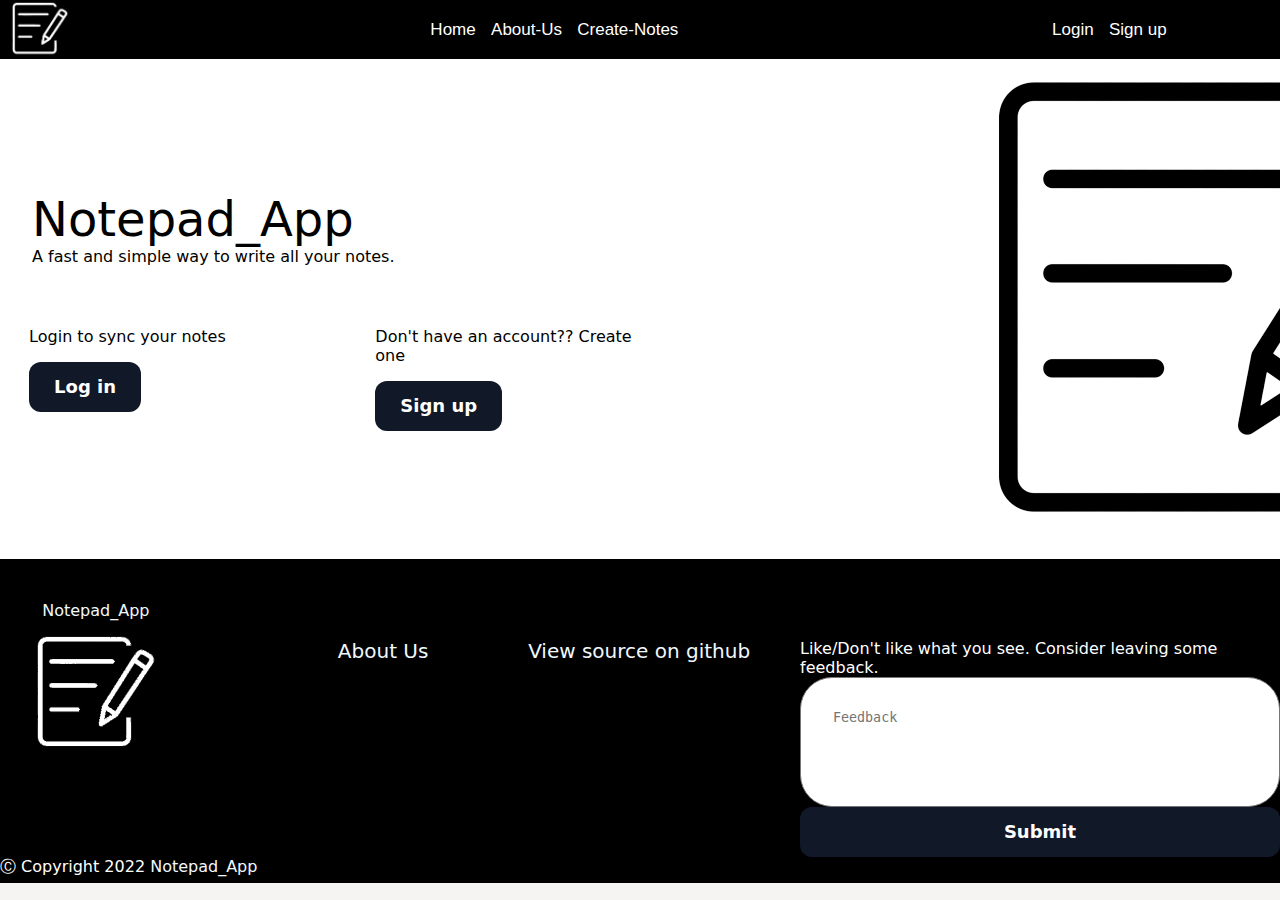
<file: index.html>
<!DOCTYPE html>
<html lang="en">

<head>
	<meta charset="UTF-8">
	<title>Notepad_App</title>
	<link rel="stylesheet" href="./css/style.css">
	<html lang="en">

<body>
	<script>0</script>
	<nav class="navg">
		<div><img src="./images/notepad-image_dark.png" alt="notepad-logo" class="logo-image"></div>
		<div class="f-nav">
			<a href="./index.html">Home</a>
			<a href="./pages/aboutus/aboutUs.html">About-Us</a>
			<a href="./pages/notepad/index.html">Create-Notes</a>
		</div>
		<div class="s-nav">
			<a href="./pages/login/login.html">Login</a>
			<a href="./pages/sign-up/index.html">Sign up</a>
		</div>
	</nav>
	<main>
		<div id="details">
			<div id="intro">
				<div id="heading">Notepad_App</div>
				<div id="content">A fast and simple way to write all your notes.</div>
			</div>
			<div id="log-in-main">
				<div id="content">Login to sync your notes</div>
				<button onclick="document.location='./pages/login/login.html'" class="button">Log in</button>
			</div>
			<div id="sign-in-main">
				<div id="content">Don't have an account?? Create one</div>
				<button onclick="document.location='./pages/sign-up/index.html'" class="button">Sign up</button>
			</div>
		</div>
		<div class="image-wrapper">
			<img src="./images/notepad-image.png" alt="notepad-image">
		</div>
	</main>
	<footer>
		<div class="footer-logo">
			<div id="footer-logo-text"><a href="#">Notepad_App</a></div>
			<a href="#"><img src="./images/notepad-image_dark.png" alt="logo-image" class="footer-logo-image"></a>
		</div>
		<div class="links">
			<a href="./pages/aboutUs.html">About Us</a>
			<a href="https://github.com/JatinKumarKushwaha/notepad_app">View source on github</a>
		</div>
		<section class="feedback">
			Like/Don't like what you see.
			Consider leaving some feedback.
			<textarea placeholder="Feedback" name="feedback" id="feedback-textbox" cols="30" rows="10"></textarea>
			<button class="button" id="submit-feedback">Submit</button>
		</section>
		<div class="liesence-text">&#9400; Copyright 2022 <a
				href="https://github.com/JatinKumarKushwaha/notepad_app">Notepad_App </a></div>
	</footer>
</body>

</html>
</file>
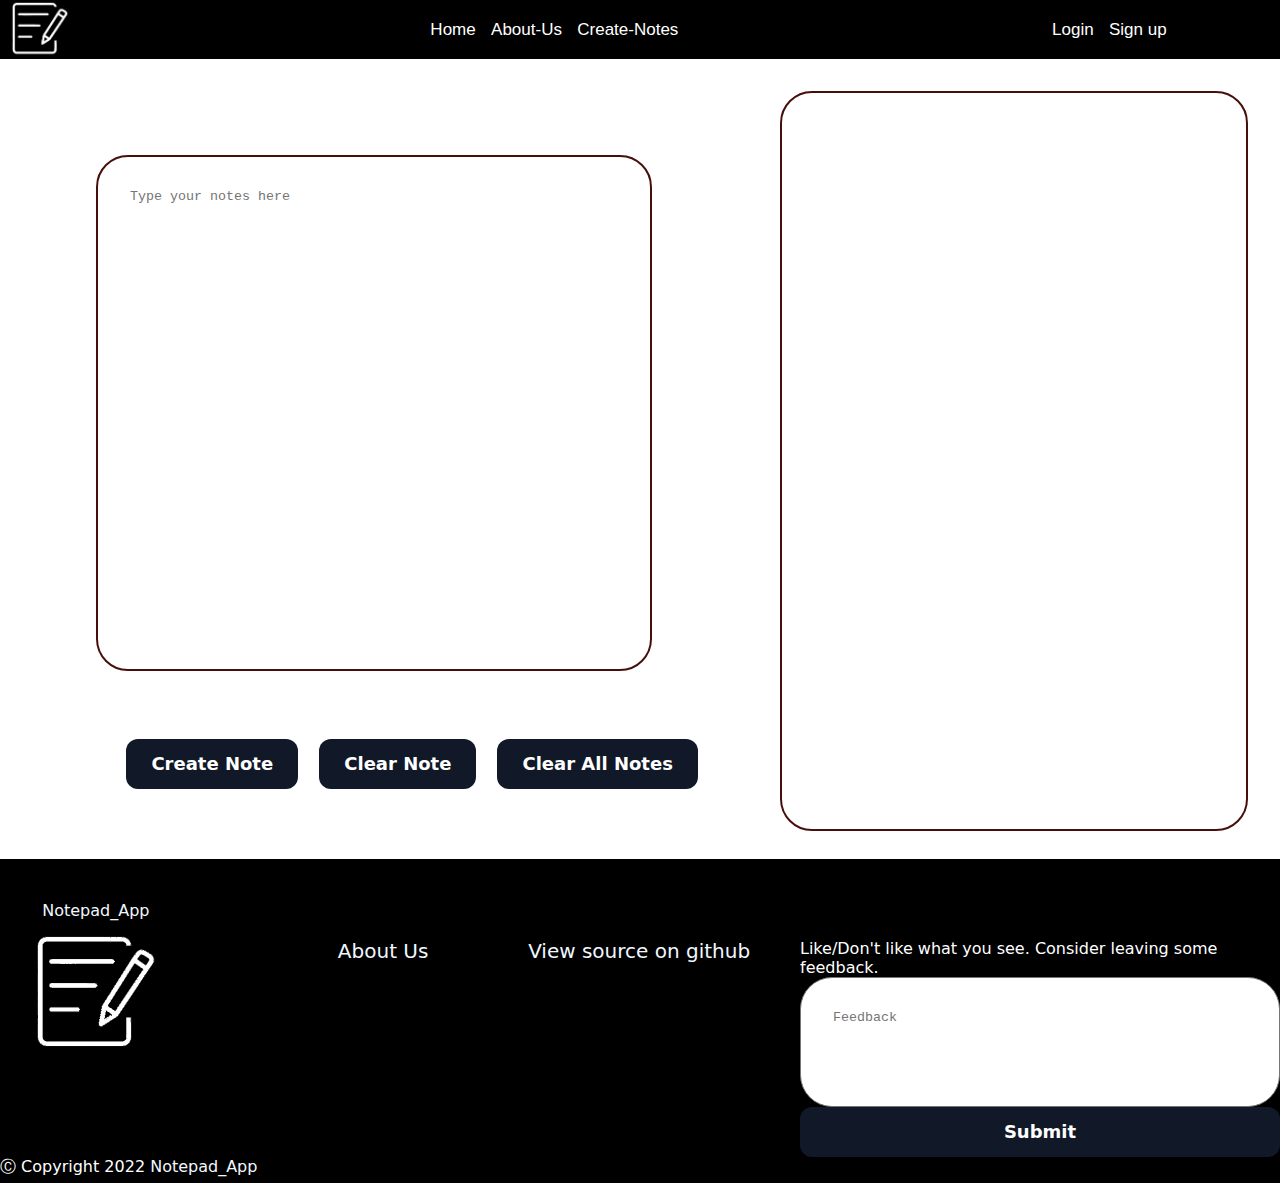
<file: pages/notepad/index.html>
<!DOCTYPE html>
<html lang="en">

<head>
	<meta charset="UTF-8">
	<meta http-equiv="X-UA-Compatible" content="IE=edge">
	<meta name="viewport" content="width=device-width, initial-scale=1.0">
	<title>Notepad_App</title>
	<link rel="stylesheet" href="src/notes_app.css">
</head>

<body>
	<script>0</script>
	<nav class="navg">
		<div><img src="../../images/notepad-image_dark.png" alt="notepad-logo" class="logo-image"></div>
		<div class="f-nav">
			<a href="../../index.html">Home</a>
			<a href="../../pages/aboutus/aboutUs.html">About-Us</a>
			<a href="../../pages/notepad/index.html">Create-Notes</a>
		</div>
		<div class="s-nav">
			<a href="../../pages/login/login.html">Login</a>
			<a href="../../pages/sign-up/index.html">Sign up</a>
		</div>
	</nav>
	<div id="notepad-container">
		<div id="input-box">
			<textarea placeholder="Type your notes here" name="notes-input" id="text-box"></textarea>
			<div class="button-container">
				<button class="button" id="create-note-button" onclick="create_note()" type="submit">Create
					Note</button>
				<button class="button" id="clear-note-button" onclick="clear_notes(1)" type="submit">Clear Note</button>
				<button class="button" id="clear-all-notes-button" onclick="clear_notes()" type="submit">Clear All
					Notes</button>
			</div>
		</div>
		<div id="notes-container"></div>
	</div>
	<footer>
		<div class="footer-logo">
			<div id="footer-logo-text"><a href="https://github.com/JatinKumarKushwaha/notepad_app">Notepad_App</a></div>
			<a href="https://github.com/JatinKumarKushwaha/notepad_app"><img src="../../images/notepad-image_dark.png"
					alt="logo-image" class="footer-logo-image"></a>
		</div>
		<div class="links">
			<a href="../../pages/aboutus/aboutUs.html">About Us</a>
			<a href="https://github.com/JatinKumarKushwaha/notepad_app">View source on github</a>
		</div>
		<section class="feedback">
			Like/Don't like what you see.
			Consider leaving some feedback.
			<textarea placeholder="Feedback" name="feedback" id="feedback-textbox" cols="30" rows="10"></textarea>
			<button class="button" id="submit-feedback">Submit</button>
		</section>
		<div class="liesence-text">&#9400; Copyright 2022 <a
				href="https://github.com/JatinKumarKushwaha/notepad_app">Notepad_App </a></div>
	</footer>
</body>
<script src="src/script.js"></script>

</html>
</file>
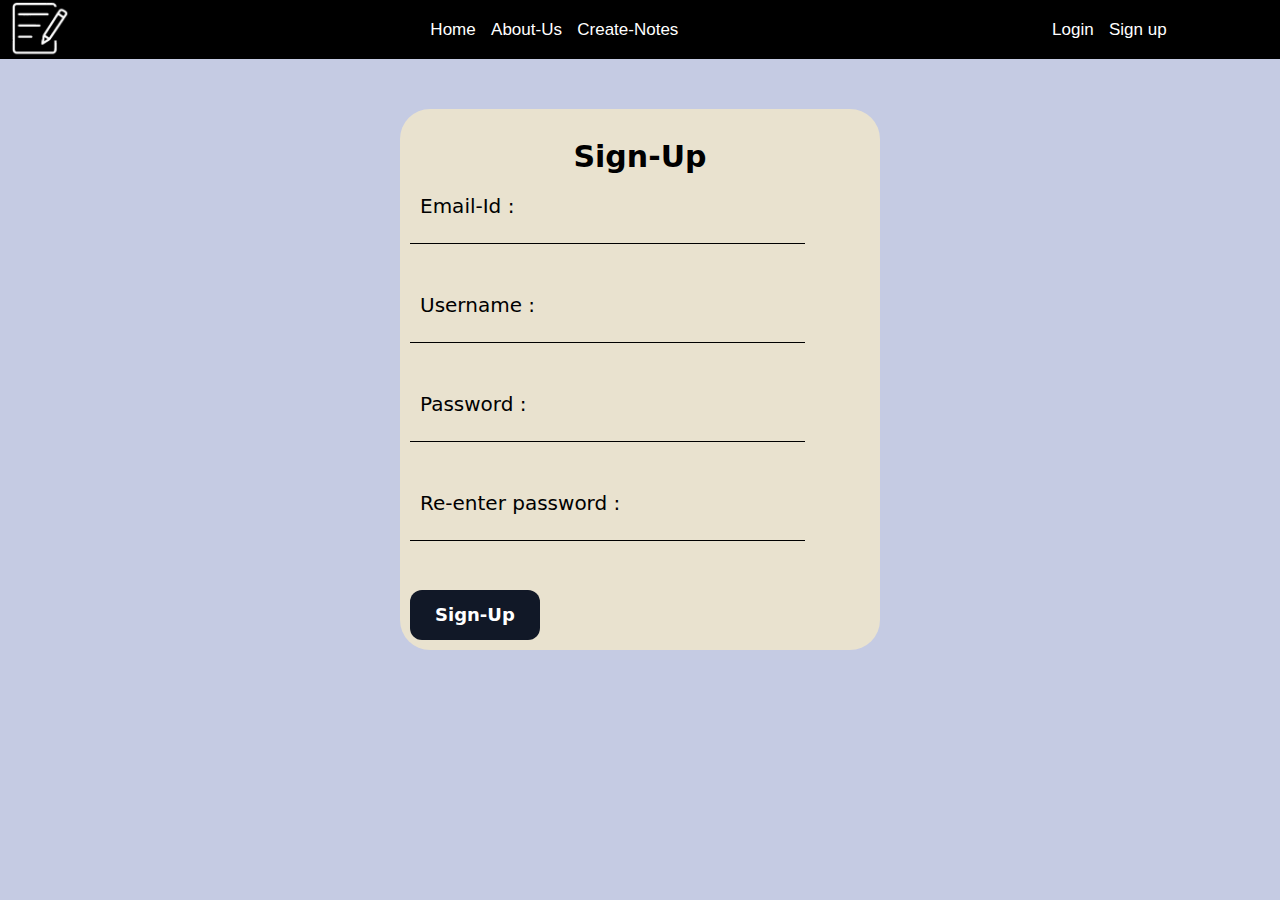
<file: pages/sign-up/index.html>
<!DOCTYPE html>
<html lang="en">

<head>
	<meta charset="UTF-8">
	<title>Sign-up</title>
	<link rel="stylesheet" href="../../css/style.css">
	<link rel="stylesheet" href="signup.css">
</head>

<body>
	<script>0</script>
	<div>
		<nav class="navg">
			<div><img src="../../images/notepad-image_dark.png" alt="notepad-logo" class="logo-image"></div>
			<div class="f-nav">
				<a href="../../index.html">Home</a>
				<a href="../../pages/aboutus/aboutUs.html">About-Us</a>
				<a href="../../pages/notepad/index.html">Create-Notes</a>
			</div>
			<div class="s-nav">
				<a href="../../pages/login/login.html">Login</a>
				<a href="../../pages/sign-up/index.html">Sign up</a>
			</div>
		</nav>
	</div>
	<div class="sign-up">
		<h1>Sign-Up</h1>
		<form>
			<div class="userbox">
				<label>Email-Id :</label>
				<input type="email" name="" required="">
			</div>
			<br>
			<div class="userbox">
				<label>Username :</label>
				<input type="text" name="" required="">
			</div>
			<br>
			<div class="userbox">
				<label>Password :</label>
				<input type="password" name="" required="">
			</div>
			<br>
			<div class="userbox">
				<label>Re-enter password :</label>
				<input type="password" name="" required="">
			</div>
			<br>
			<button class="button">Sign-Up</button>
		</form>
	</div>
</body>

</html>
</file>
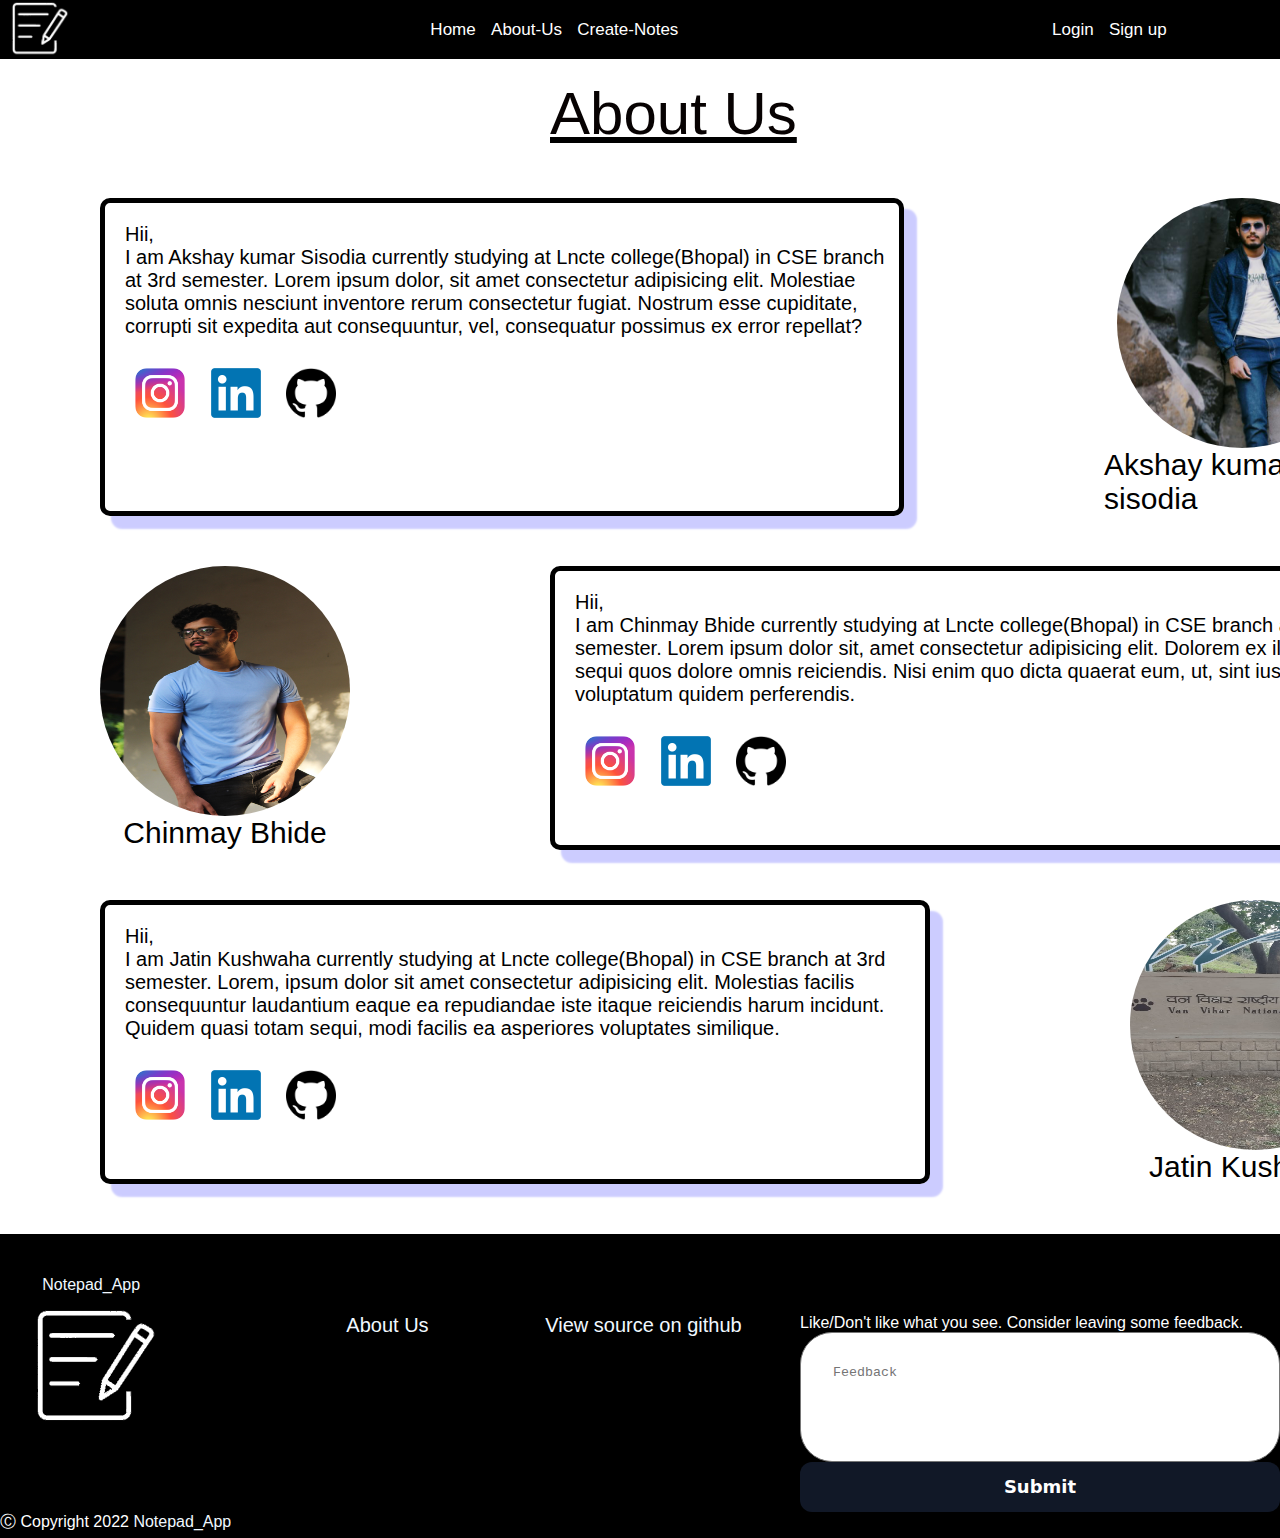
<file: pages/aboutus/aboutUs.html>
<!DOCTYPE html>
<html lang="en">

<head>
	<meta charset="UTF-8">
	<meta http-equiv="X-UA-Compatible" content="IE=edge">
	<meta name="viewport" content="width=device-width, initial-scale=1.0">
	<title>AboutUs</title>
	<link rel="stylesheet" href="../../css/style.css">
	<link rel="stylesheet" href="aboutUs.css">
</head>

<body>
	<script>0</script>
	<nav class="navg">
		<div><img src="../../images/notepad-image_dark.png" alt="notepad-logo" class="logo-image"></div>
		<div class="f-nav">
			<a href="../../index.html">Home</a>
			<a href="../../pages/aboutus/aboutUs.html">About-Us</a>
			<a href="../../pages/notepad/index.html">Create-Notes</a>
		</div>
		<div class="s-nav">
			<a href="../../pages/login/login.html">Login</a>
			<a href="../../pages/sign-up/index.html">Sign up</a>
		</div>
	</nav>
	<div class="About">
		<span class="aboutUs">About Us</span>
		<main class="content">
			<div class="one">
				<div class="descriptionOne">
					<p>Hii,<br>
						I am Akshay kumar Sisodia currently studying at Lncte college(Bhopal) in CSE branch at 3rd
						semester.
						Lorem ipsum dolor, sit amet consectetur adipisicing elit. Molestiae soluta omnis nesciunt
						inventore
						rerum consectetur fugiat. Nostrum esse cupiditate, corrupti sit expedita aut consequuntur,
						vel,
						consequatur possimus ex error repellat?</p>
					<a href="https://www.instagram.com/akshaysisodia/"><img src="Instagram_logo.png" alt=""
							class="logo"></a>
					<a href="https://www.linkedin.com/in/akshay-sisodia-736464202/"><img src="LinkedIn_logo.png" alt=""
							class="logo"></a>
					<a href="https://github.com/Akshay90988"><img src="Github.png" alt="" class="logo"></a>
				</div>
				<div class="image-and-name">
					<div class="image-con"></div>
					<img src="Akshay.jpg" alt="akshay" class="pic">
					<span class="name">Akshay kumar sisodia</span>
				</div>
			</div>
			<div class="two">
				<div class="image-and-name">
					<div class="image-con"></div>
					<img src="Chinmay.jpg " alt="Chinmay" class="picTwo">
					<span class="nameChinmay">Chinmay Bhide </span>
				</div>
				<div class="descriptionTwo">
					<p>Hii,<br>
						I am Chinmay Bhide currently studying at Lncte college(Bhopal) in CSE branch at 3rd semester.
						Lorem
						ipsum dolor sit, amet consectetur adipisicing elit. Dolorem ex illo nam sequi quos dolore omnis
						reiciendis. Nisi enim quo dicta quaerat eum, ut, sint iusto rem, voluptatum quidem perferendis.
					</p>
					<a href="https://www.instagram.com/_._.illusionnn._._/"><img src="Instagram_logo.png" alt=""
							class="logo"></a>
					<a href="https://www.linkedin.com/in/chinmay-bhide-98a7b0200/"><img src="LinkedIn_logo.png" alt=""
							class="logo"></a>
					<a href="https://github.com/illusionnn"><img src="Github.png" alt="" class="logo"></a>
				</div>
			</div>
			<div class="three">
				<div class="descriptionThree">
					<p>Hii,<br>
						I am Jatin Kushwaha currently studying at Lncte college(Bhopal) in CSE branch at 3rd semester.
						Lorem,
						ipsum dolor sit amet consectetur adipisicing elit. Molestias facilis consequuntur laudantium
						eaque
						ea
						repudiandae iste itaque reiciendis harum incidunt. Quidem quasi totam sequi, modi facilis ea
						asperiores
						voluptates similique.</p>
					<a href="https://www.instagram.com/jatin_kushwaha314159/"><img src="Instagram_logo.png" alt=""
							class="logo"></a>
					<a href="https://github.com/JatinKumarKushwaha"><img src="LinkedIn_logo.png" alt=""
							class="logo"></a>
					<a href="https://github.com/JatinKumarKushwaha"><img src="Github.png" alt="" class="logo"></a>
				</div>
				<div class="image-and-name">
					<div class="image-con"></div>
					<img src="jatin.jfif" alt="jatin" class="pic">
					<span class="name">Jatin Kushwaha</span>
				</div>
			</div>
		</main>
	</div>
	<footer>
		<div class="footer-logo">
			<div id="footer-logo-text"><a href="https://github.com/JatinKumarKushwaha/notepad_app">Notepad_App</a></div>
			<a href="https://github.com/JatinKumarKushwaha/notepad_app"><img src="../../images/notepad-image_dark.png"
					alt="logo-image" class="footer-logo-image"></a>
		</div>
		<div class="links">
			<a href="../../pages/aboutus/aboutUs.html">About Us</a>
			<a href="https://github.com/JatinKumarKushwaha/notepad_app">View source on github</a>
		</div>
		<section class="feedback">
			Like/Don't like what you see.
			Consider leaving some feedback.
			<textarea placeholder="Feedback" name="feedback" id="feedback-textbox" cols="30" rows="10"></textarea>
			<button class="button" id="submit-feedback">Submit</button>
		</section>
		<div class="liesence-text">&#9400; Copyright 2022 <a
				href="https://github.com/JatinKumarKushwaha/notepad_app">Notepad_App </a></div>
	</footer>
</body>

</html>
</file>
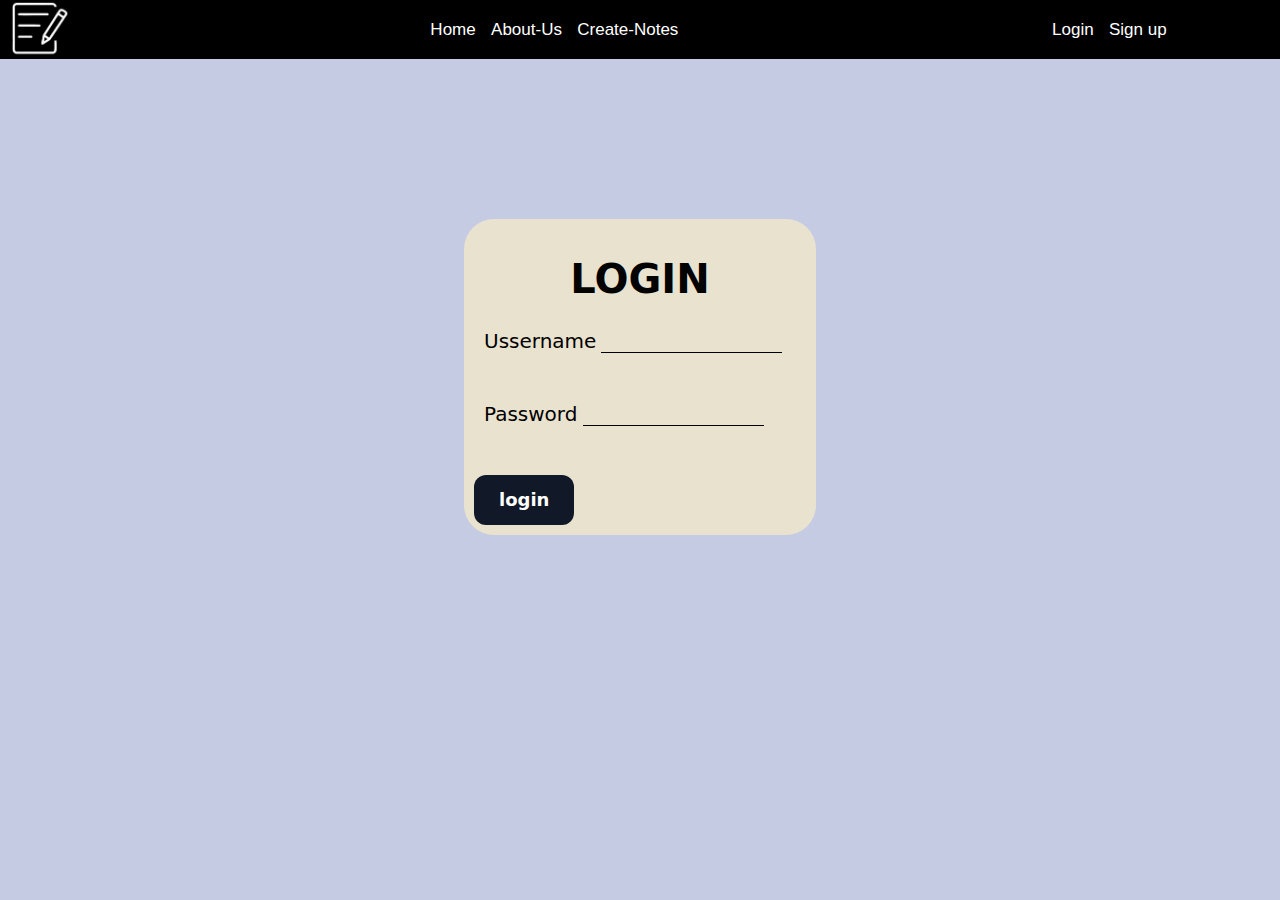
<file: pages/login/login.html>
<!DOCTYPE html>
<html lang="en">

<head>
	<meta charset="UTF-8">
	<title>Login</title>
	<link rel="stylesheet" href="../../css/style.css">
	<link rel="stylesheet" href="login.css">
</head>

<body>
	<script>0</script>
	<div>
		<nav class="navg">
			<div><img src="../../images/notepad-image_dark.png" alt="notepad-logo" class="logo-image"></div>
			<div class="f-nav">
				<a href="../../index.html">Home</a>
				<a href="../../pages/aboutus/aboutUs.html">About-Us</a>
				<a href="../../pages/notepad/index.html">Create-Notes</a>
			</div>
			<div class="s-nav">
				<a href="../../pages/login/login.html">Login</a>
				<a href="../../pages/sign-up/index.html">Sign up</a>
			</div>
		</nav>
	</div>
	<div class="login">
		<h1>LOGIN</h1>
		<form>
			<div class="userbox">
				<label>Ussername</label>
				<input type="text" name="" required="">

			</div>
			<br>
			<div class="userbox">
				<label>Password</label>
				<input type="password" name="" required="">

			</div>
			<br>
			<button class="button">login</button>
		</form>
	</div>
</body>

</html>
</file>
<file: css/style.css>
@import url(footer.css);
@import url(nav.css);
@import url(content.css);
@import url(button.css);

@media (prefers-color-scheme: light) {
	:root {
		--text: #060404;
		--background: #f6f3f3;
		--primary: #9e0a0a;
		--secondary: #111827;
		--accent: #836363;
		font-size: 16px;
	}
}

@media (prefers-color-scheme: dark) {
	:root {
		--text: #fbf9f9;
		--background: #0c0909;
		--primary: #f56161;
		--secondary: #d8dfee;
		--accent: #9c7c7c;
		font-size: 16px;
	}
}



body {
	background: var(--background);
	font-family: sans;
	margin: 0;
	padding: 0;
}
</file>
<file: pages/notepad/src/notes_app.css>
@import url(../../../css/style.css);

#notepad-container {
	display: flex;
	height: 50rem;
	/* background: linear-gradient(#0b1364 ,#64cce6); */
	background: #ffffff;
	overflow: hidden;
}

#notepad-container>div {
	height: 46rem;
	width: 46rem;
	margin: 2rem;
}

#input-box {
	/* border: 2px solid #470f0b; */
	border-radius: 2rem;
}

#text-box {
	padding: 2rem;
	margin: 4rem;
	height: 28rem;
	width: 30.5rem;
	border: 2px solid #470f0b;
	border-radius: 2rem;
	resize: none;
}

#text-box:hover,
#text-box:active {
	box-shadow: 20px 20px 10px grey;
	border: 2px solid #470f0b;
	outline: none;
}

.button-container {
	margin-left: 5.4rem;
}

.button-container>button {
	margin-left: 0.5rem;
	margin-right: 0.5rem;
}

#notes-container {
	display: flex;
	border: 2px solid #470f0b;
	border-radius: 2rem;
	flex-wrap: wrap;
	overflow: scroll;
	scrollbar-width: none;
	-ms-overflow-style: none;
}

#notes-container::-webkit-scrollbar {
	display: none;
}

#note {
	padding: 0.45rem;
	margin: 1rem;
	border-radius: 2rem;
	border: 2px solid #b4d9f8;
	background-color: #b4d9f8;
}

@media(max-width:48.75rem) {
	#notepad-container {
		flex-direction: column;
		flex-wrap: wrap;
	}
}
</file>
<file: pages/sign-up/signup.css>
body {
	background: #c5cbe3;
}

:root {
	font-size: 16px;
}


.sign-up {
	display: flex;
	flex-wrap: wrap;
	flex-direction: column;
	background: #e9e2cf;
	box-sizing: border-box;
	/*box-shadow: 1.25rem 0.9375rem 1.5625rem rgb(28 19 19) ;*/
	border-radius: 1.875rem;
	margin: auto;
	margin-top: 3.125rem;
	overflow: hidden;
	padding: 0.625rem;
	padding-left: 0.625rem;
	width: 30rem;
}

.sign-up:hover {
	box-shadow: 1.25rem 0.9375rem 1.5625rem rgb(28 19 19);
}

.sign-up h1 {
	text-align: center;
	font-size: 1.875rem;
}

.sign-up label {
	position: relative;
	font-size: 1.25rem;
	color: #000;
	transition: .5;
	padding-left: 0.625rem;
}

.sign-up input {
	color: #6b6065;
	margin-bottom: 1.875rem;
	border: none;
	border-bottom: 0.0625rem solid #000;
	outline: none;
	background: transparent;
	overflow: hidden;
	width: 23.75rem;
	padding: 0.3125rem;
	padding-left: 0.625rem;
}
</file>
<file: pages/aboutus/aboutUs.css>
body {
	font-family: 'Open Sans', sans-serif;
	background-color: white;
}

.aboutUs {
	display: flex;
	flex-wrap: wrap;
	color: rgb(7, 2, 2);
	font-size: 60px;
	margin-left: 550px;
	margin-top: 20px;
	text-decoration: black underline;
}

.content {
	font-size: 20px;
	margin-top: 50px;
	margin-left: 100px;
}

.one {
	display: flex;
	padding-bottom: 50px;
}

.two {
	display: flex;
	padding-bottom: 50px;
}

.three {
	display: flex;
	padding-bottom: 50px;
}

.image-and-name {
	display: flex;
	flex-direction: column;
	align-items: center;
}

.pic {
	width: 250px;
	height: 250px;
	margin-left: 200px;
	border-radius: 200px;
}

.picTwo {
	width: 250px;
	height: 250px;
	border-radius: 200px;
}

.name {
	padding-left: 200px;
	font-size: 30px;
}

.nameChinmay {
	font-size: 30px;
}

.descriptionOne {
	border: 5px solid black;
	width: 800px;
	padding-left: 20px;
	border-radius: 10px;
	box-shadow: 12px 12px 2px 1px rgba(0, 0, 255, .2);
}

.descriptionTwo {
	border: 5px solid black;
	width: 800px;
	padding-left: 20px;
	margin-left: 200px;
	border-radius: 10px;
	box-shadow: 12px 12px 2px 1px rgba(0, 0, 255, .2);
}

.descriptionThree {
	border: 5px solid black;
	width: 800px;
	padding-left: 20px;
	border-radius: 10px;
	box-shadow: 12px 12px 2px 1px rgba(0, 0, 255, .2);
}


/* Add a hover effect if you want */
.logo:hover {
	opacity: 0.7;
}

.logo {
	width: 50px;
	height: 50px;
	padding: 10px;
}
</file>
<file: pages/login/login.css>
body {
	background: #c5cbe3;
}

:root {
	font-size: 16px;
}

.login {
	display: flex;
	flex-wrap: wrap;
	flex-direction: column;
	background: #e9e2cf;
	box-sizing: border-box;
	border-radius: 1.875rem;
	margin: auto;
	margin-top: 10rem;
	overflow: hidden;
	padding: 0.625rem;
	padding-left: 0.625rem;
	width: 22rem;
}

.login:hover {
	box-shadow: 1.25rem 0.9375rem 1.5625rem rgb(28 19 19);
}

.userbox {
	padding-left: 0.625rem;
}

.login a {
	text-decoration: none;
	padding-left: 5.625rem;
	color: black;
	font-size: 1.25rem;
}

.login a:hover {
	color: #b79922;
}

.login input {
	color: #6b6065;
	margin-bottom: 1.875rem;
	border: none;
	border-bottom: 0.0625rem solid #000;
	outline: none;
	background: transparent;
	overflow: hidden;
}

.login label {
	position: relative;
	font-size: 1.25rem;
	color: #000;
	transition: .5;
}

.login h1 {
	text-align: center;
	font-size: 2.5rem;
	color: #030303;
}
</file>
